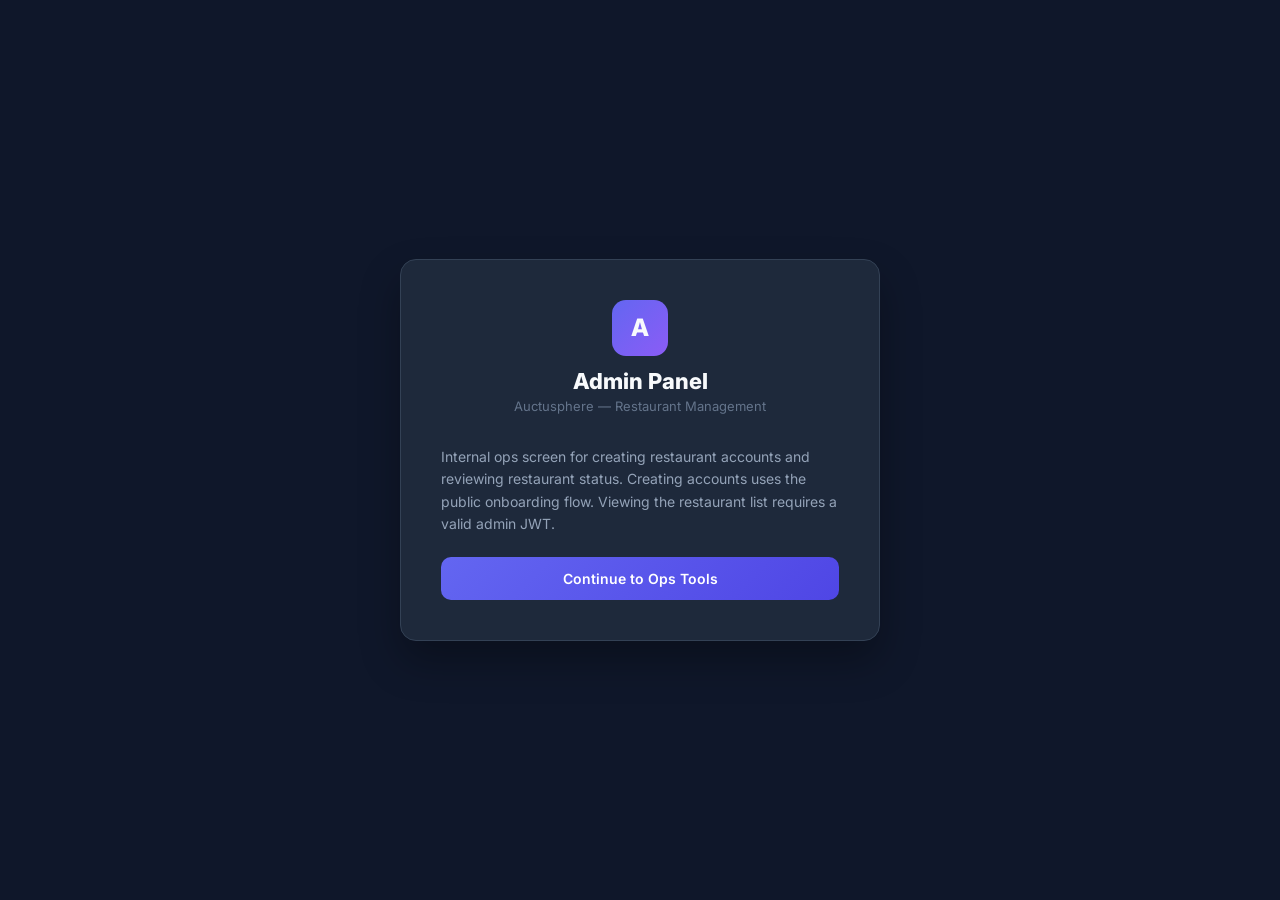
<file: admin.html>
<!DOCTYPE html>
<html lang="en">
<head>
    <meta charset="UTF-8">
    <meta name="viewport" content="width=device-width, initial-scale=1.0">
    <title>Auctusphere Admin</title>
    <link rel="preconnect" href="https://fonts.googleapis.com">
    <link href="https://fonts.googleapis.com/css2?family=Inter:wght@400;500;600;700;800&display=swap" rel="stylesheet">
    <style>
        * { margin: 0; padding: 0; box-sizing: border-box; }
        body { font-family: 'Inter', sans-serif; background: #0f172a; color: #f8fafc; min-height: 100vh; display: flex; align-items: center; justify-content: center; }
        .card { background: #1e293b; border: 1px solid #334155; border-radius: 16px; padding: 40px; width: 100%; max-width: 480px; box-shadow: 0 20px 40px rgba(0,0,0,0.3); }
        .logo { text-align: center; margin-bottom: 32px; }
        .logo-icon { display: inline-flex; align-items: center; justify-content: center; width: 56px; height: 56px; background: linear-gradient(135deg, #6366f1, #8b5cf6); border-radius: 14px; font-size: 24px; font-weight: 800; margin-bottom: 12px; }
        h1 { font-size: 22px; font-weight: 800; margin-bottom: 4px; }
        .subtitle { color: #64748b; font-size: 13px; }
        .gate { margin-bottom: 0; }
        .gate-note { color: #94a3b8; font-size: 14px; line-height: 1.6; margin-bottom: 18px; }
        .field { margin-bottom: 16px; }
        .field label { display: block; font-size: 12px; font-weight: 600; color: #94a3b8; text-transform: uppercase; letter-spacing: 0.5px; margin-bottom: 6px; }
        .field input { width: 100%; padding: 12px 14px; background: #0f172a; border: 2px solid #334155; border-radius: 10px; color: #f8fafc; font-size: 14px; font-family: inherit; transition: 0.2s; }
        .field input:focus { outline: none; border-color: #6366f1; box-shadow: 0 0 0 3px rgba(99,102,241,0.15); }
        .btn { width: 100%; padding: 13px; background: linear-gradient(135deg, #6366f1, #4f46e5); color: white; border: none; border-radius: 10px; font-size: 14px; font-weight: 600; font-family: inherit; cursor: pointer; transition: 0.2s; margin-top: 4px; }
        .btn:hover { transform: translateY(-1px); box-shadow: 0 4px 16px rgba(99,102,241,0.4); }
        .btn:disabled { opacity: 0.6; transform: none; cursor: not-allowed; }
        .btn.danger { background: linear-gradient(135deg, #ef4444, #dc2626); }
        .error { color: #f87171; font-size: 13px; margin-top: 10px; text-align: center; min-height: 20px; }
        .success { color: #34d399; font-size: 13px; margin-top: 10px; text-align: center; }
        .divider { border: none; border-top: 1px solid #334155; margin: 28px 0; }
        .section-title { font-size: 13px; font-weight: 700; color: #94a3b8; text-transform: uppercase; letter-spacing: 0.8px; margin-bottom: 20px; }
        .restaurant-list { margin-top: 8px; }
        .restaurant-item { display: flex; justify-content: space-between; align-items: center; padding: 12px 14px; background: #0f172a; border-radius: 10px; margin-bottom: 8px; border: 1px solid #1e293b; }
        .restaurant-name { font-size: 14px; font-weight: 600; }
        .restaurant-meta { font-size: 12px; color: #64748b; margin-top: 2px; }
        .badge { display: inline-block; padding: 3px 10px; border-radius: 20px; font-size: 10px; font-weight: 700; text-transform: uppercase; letter-spacing: 0.5px; background: linear-gradient(135deg, #f59e0b, #d97706); color: #451a03; }
        #admin-panel { display: none; }
        .two-col { display: grid; grid-template-columns: 1fr 1fr; gap: 12px; }
        .toast-wrap { position: fixed; top: 20px; right: 20px; z-index: 999; display: flex; flex-direction: column; gap: 8px; }
        .toast { padding: 12px 18px; border-radius: 10px; color: white; font-size: 14px; font-weight: 500; animation: slideIn 0.3s ease; }
        .toast.success { background: linear-gradient(135deg, #059669, #10b981); }
        .toast.error { background: linear-gradient(135deg, #dc2626, #ef4444); }
        @keyframes slideIn { from { transform: translateX(100px); opacity: 0; } to { transform: translateX(0); opacity: 1; } }
    </style>
</head>
<body>
<div class="toast-wrap" id="toasts"></div>

<div class="card">
    <div class="logo">
        <div class="logo-icon">A</div>
        <h1>Admin Panel</h1>
        <p class="subtitle">Auctusphere — Restaurant Management</p>
    </div>

    <!-- Gate: internal ops notice -->
    <div id="gate-panel">
        <p class="gate-note">
            Internal ops screen for creating restaurant accounts and reviewing restaurant status.
            Creating accounts uses the public onboarding flow. Viewing the restaurant list requires a valid admin JWT.
        </p>
        <button class="btn" onclick="unlock()">Continue to Ops Tools</button>
    </div>

    <!-- Admin panel (shown after password) -->
    <div id="admin-panel">
        <!-- Create Restaurant -->
        <div class="section-title">Create New Restaurant Account</div>
        <div class="field">
            <label>Restaurant Name</label>
            <input type="text" id="new-restaurant" placeholder="Joe's Diner">
        </div>
        <div class="field">
            <label>Owner Name</label>
            <input type="text" id="new-name" placeholder="Joe Smith">
        </div>
        <div class="field">
            <label>Owner Email</label>
            <input type="email" id="new-email" placeholder="joe@joesdiner.com">
        </div>
        <div class="two-col">
            <div class="field">
                <label>Password</label>
                <input type="text" id="new-password" placeholder="Temp password">
            </div>
            <div class="field">
                <label>Food Cost Target %</label>
                <input type="number" id="new-target" value="30" min="15" max="50">
            </div>
        </div>
        <div class="two-col">
            <div class="field">
                <label>City</label>
                <input type="text" id="new-city" placeholder="Austin">
            </div>
            <div class="field">
                <label>State</label>
                <input type="text" id="new-state" placeholder="TX">
            </div>
        </div>
        <button class="btn" id="create-btn" onclick="createRestaurant()">Create Restaurant Account</button>
        <div class="error" id="create-error"></div>
        <div class="success" id="create-success"></div>

        <hr class="divider">

        <!-- Restaurant List -->
        <div class="section-title">Active Restaurants (<span id="count">—</span>)</div>
        <div class="restaurant-list" id="restaurant-list">
            <div style="color:#64748b;font-size:14px;">Loading...</div>
        </div>

        <hr class="divider">
        <button class="btn danger" onclick="logout()">Sign Out</button>
    </div>
</div>

<script>
const API_BASE = window.location.origin + '/api/v1';
let adminToken = null;

function toast(msg, type='success') {
    const el = document.createElement('div');
    el.className = 'toast ' + type;
    el.textContent = msg;
    document.getElementById('toasts').appendChild(el);
    setTimeout(() => el.remove(), 3000);
}

async function unlock() {
    const stored = localStorage.getItem('ath_admin_token');
    if (stored) {
        adminToken = stored;
    }
    document.getElementById('gate-panel').style.display = 'none';
    document.getElementById('admin-panel').style.display = 'block';
    loadRestaurants();
}

async function apiRequest(method, path, body=null) {
    const opts = { method, headers: { 'Content-Type': 'application/json' } };
    if (adminToken) opts.headers['Authorization'] = 'Bearer ' + adminToken;
    if (body) opts.body = JSON.stringify(body);
    const res = await fetch(API_BASE + path, opts);
    const data = await res.json();
    if (!res.ok) throw new Error(data.detail || 'Request failed');
    return data;
}

async function createRestaurant() {
    const btn = document.getElementById('create-btn');
    const errEl = document.getElementById('create-error');
    const successEl = document.getElementById('create-success');
    errEl.textContent = '';
    successEl.textContent = '';

    const restaurant = document.getElementById('new-restaurant').value.trim();
    const name = document.getElementById('new-name').value.trim();
    const email = document.getElementById('new-email').value.trim();
    const password = document.getElementById('new-password').value.trim();
    const target = parseFloat(document.getElementById('new-target').value) || 30;
    const city = document.getElementById('new-city').value.trim();
    const state = document.getElementById('new-state').value.trim();

    if (!restaurant || !name || !email || !password) {
        errEl.textContent = 'Restaurant name, owner name, email, and password are required.';
        return;
    }
    if (password.length < 8) {
        errEl.textContent = 'Password must be at least 8 characters.';
        return;
    }

    btn.disabled = true;
    btn.textContent = 'Creating...';
    try {
        const data = await apiRequest('POST', '/tenants/onboard', {
            restaurant_name: restaurant,
            owner_name: name,
            owner_email: email,
            owner_password: password,
            city: city || undefined,
            state: state || undefined,
            target_food_cost_pct: target,
        });
        successEl.textContent = `✓ Created "${restaurant}" — Login: ${email} / ${password}`;
        toast('Restaurant created!');
        // Clear form
        ['new-restaurant','new-name','new-email','new-password','new-city','new-state'].forEach(id => document.getElementById(id).value = '');
        document.getElementById('new-target').value = '30';
        loadRestaurants();
    } catch (err) {
        errEl.textContent = err.message;
        toast(err.message, 'error');
    }
    btn.disabled = false;
    btn.textContent = 'Create Restaurant Account';
}

async function loadRestaurants() {
    const listEl = document.getElementById('restaurant-list');
    const countEl = document.getElementById('count');
    if (!adminToken) {
        listEl.innerHTML = '<div style="color:#64748b;font-size:14px;">Sign in with your admin account below to see the list.</div>';
        return;
    }
    try {
        const data = await apiRequest('GET', '/tenants/');
        countEl.textContent = data.length;
        if (!data.length) {
            listEl.innerHTML = '<div style="color:#64748b;font-size:14px;">No restaurants yet.</div>';
            return;
        }
        listEl.innerHTML = data.map(r => `
            <div class="restaurant-item">
                <div>
                    <div class="restaurant-name">${r.name}</div>
                    <div class="restaurant-meta">${r.city || ''}${r.city && r.state ? ', ' : ''}${r.state || ''} · Target: ${r.target_food_cost_pct}%</div>
                </div>
                <span class="badge">${r.subscription_tier}</span>
            </div>
        `).join('');
    } catch (err) {
        listEl.innerHTML = '<div style="color:#64748b;font-size:14px;">To see restaurant list, set your admin token below.</div>';
        showTokenInput();
    }
}

function showTokenInput() {
    const existing = document.getElementById('token-input-wrap');
    if (existing) return;
    const wrap = document.createElement('div');
    wrap.id = 'token-input-wrap';
    wrap.innerHTML = `
        <hr class="divider">
        <div class="section-title">Admin Token (for restaurant list)</div>
        <div class="field"><label>Your JWT Token</label><input type="text" id="token-input" placeholder="Paste your login token here"></div>
        <button class="btn" onclick="saveToken()" style="margin-bottom:0;">Save Token</button>
    `;
    document.getElementById('admin-panel').appendChild(wrap);
}

function saveToken() {
    const t = document.getElementById('token-input').value.trim();
    if (!t) return;
    adminToken = t;
    localStorage.setItem('ath_admin_token', t);
    toast('Token saved!');
    document.getElementById('token-input-wrap').remove();
    loadRestaurants();
}

function logout() {
    adminToken = null;
    localStorage.removeItem('ath_admin_token');
    document.getElementById('gate-panel').style.display = 'block';
    document.getElementById('admin-panel').style.display = 'none';
}
</script>
</body>
</html>
</file>
